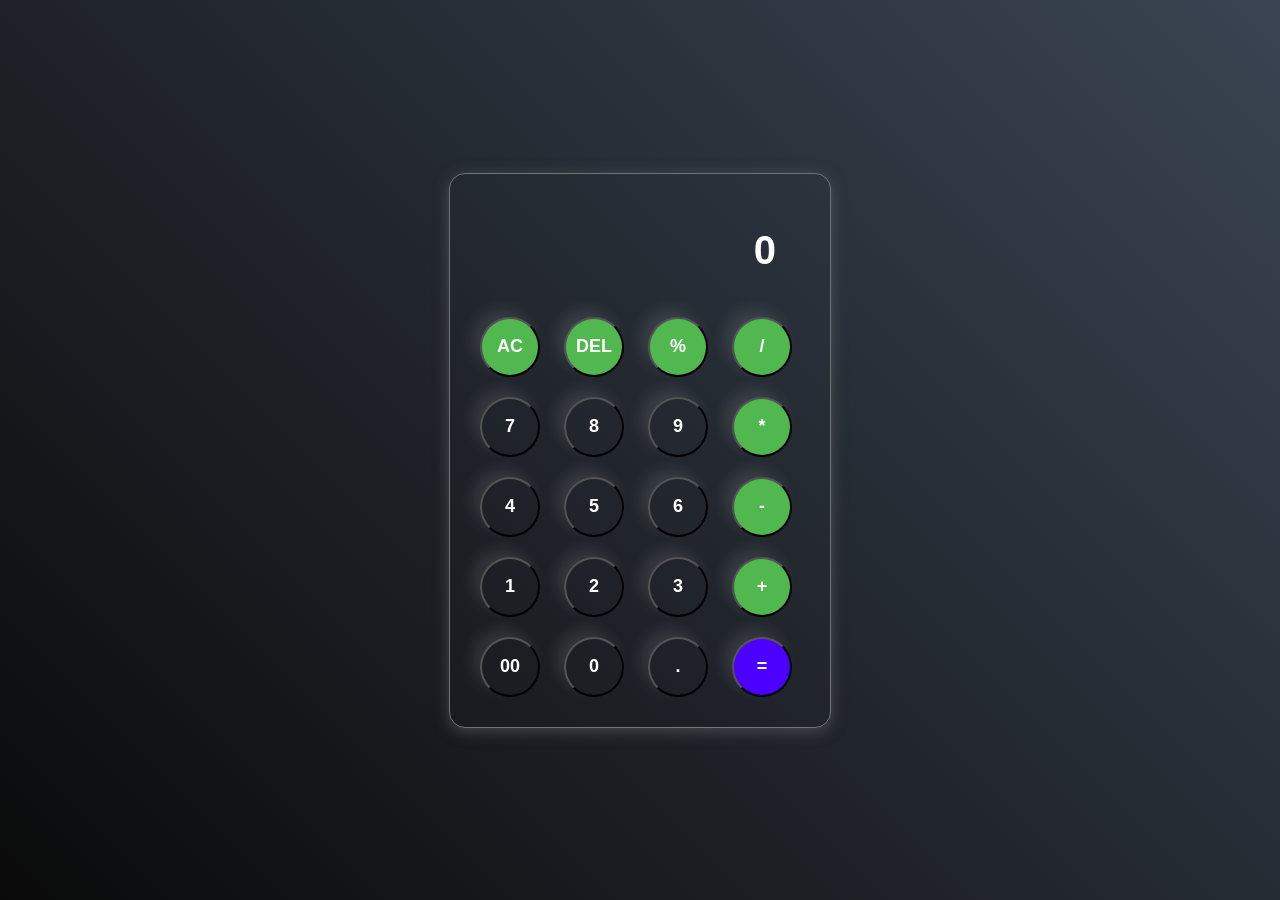
<file: Calculator/index.html>
<!DOCTYPE html>
<html lang="en">
<head>
  <meta charset="UTF-8">
  <meta name="viewport" content="width=device-width, initial-scale=1.0">
  <title>Calculate</title>
  <style>
    *{
      margin: 0;
      padding: 0;
      box-sizing: border-box;
      font-weight: 600;
    }
    body{
      width: 100%;
      height: 100vh;
      display: flex;
      justify-content: center;
      align-items: center;
      background: linear-gradient(45deg, #0a0a0a, #3a4452);
    }

    .calculator{
      border: 1px solid #717377;
      border-radius: 16px;
      padding: 20px;
      background: transparent;
      box-shadow: 0px 3px 15px rgba(113, 115, 119, 0.5);
    }

    input{
      width: 320px;
      border: none;
      padding: 24px;
      margin: 10px;
      background: transparent;
      font-size: 40px;
      text-align: right;
      cursor: pointer;
      color: white;
    }
    input::placeholder{
      color: white;
    }

    button{
      height: 60px;
      width: 60px;
      margin: 10px;
      border-radius: 50%;
      background: transparent;
      color: white;
      font-size: 18px;
      box-shadow: -8px -8px 15px rgba(255, 255, 255, 0.1);
      cursor: pointer;
    }

    .equal{
      background-color: rgb(76, 0, 255);
    }
    .operator{
      background-color: rgb(81, 183, 79);
    }
  </style>
</head>
<body>
  <div class="calculator">
    <input type="text" placeholder="0" id="input">
    <div>
      <button class="operator">AC</button>
      <button class="operator">DEL</button>
      <button class="operator">%</button>
      <button class="operator">/</button>
    </div>
    <div>
      <button>7</button>
      <button>8</button>
      <button>9</button>
      <button class="operator">*</button>
    </div>
    <div>
      <button>4</button>
      <button>5</button>
      <button>6</button>
      <button class="operator">-</button>
    </div>
    <div>
      <button>1</button>
      <button>2</button>
      <button>3</button>
      <button class="operator">+</button>
    </div>
    <div>
      <button>00</button>
      <button>0</button>
      <button>.</button>
      <button class="equal">=</button>
    </div>
  </div>
  <script src="ap.js"></script>
</body>
</html>
</file>
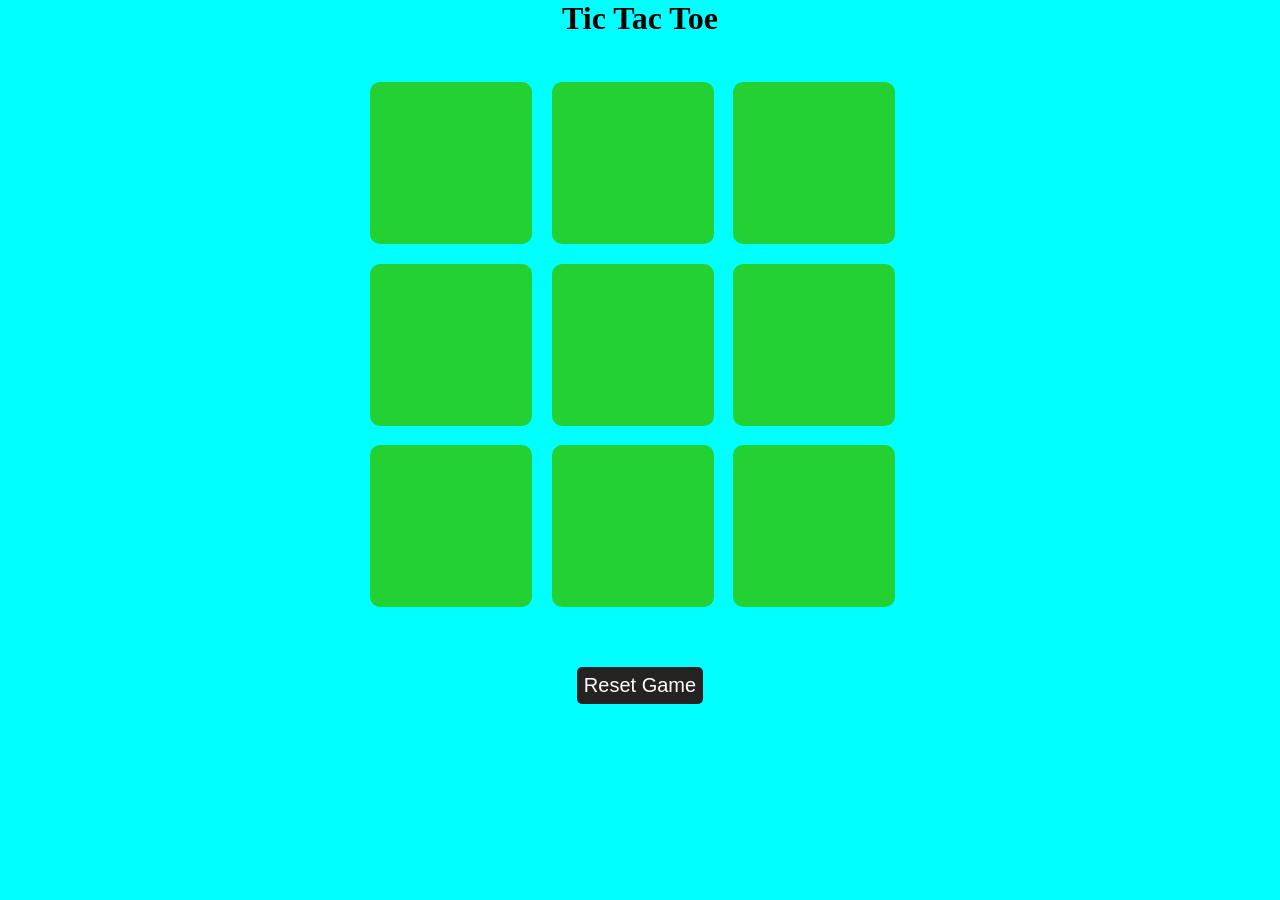
<file: Tic Tac Toe/index.html>
<!DOCTYPE html>
<html lang="en">
<head>
    <meta charset="UTF-8">
    <meta name="viewport" content="width=device-width, initial-scale=1.0">
    <title>Javascript</title>
    <style>
        *{
            margin: 0px;
            padding: 0px;
        }
       body{
        background-color: aqua;
        text-align: center;
       }
       .container{
        height: 70vh;
        display: flex;
        justify-content: center;
        align-items: center;
       }
       .game{
        height: 60vmin;
        width: 60vmin;
        display: grid;
        grid-template-columns: 1fr 1fr 1fr;
        gap: 5px;
       }
       .box{
        height: 18vmin;
        width: 18vmin;
        border-radius: 10px;
        border: none;
        font-size: 4rem;
        background-color: rgb(35, 209, 50);
        color: rgb(11, 11, 137);
       }
       #reset-btn,#newbutton{
         padding: 7px;
         border-radius: 5px;
         border: none;
         font-size: 20px;
         background-color: rgb(37, 34, 34);
         color: #fff;
         cursor: pointer;
       }
       #msg{
        font-size: 3rem;
        color: green;
       }
       .msg-container{
        height: 100vh;

        display: flex;
        flex-direction: column;
        justify-content: center;
        align-items: center;
       }
       .hide{
        display: none;
       }
    </style>
</head>
</body> 
   <div class="msg-container hide">
      <p id="msg">Winner</p>
      <button id="newbutton">New Game</button>
   </div>

   <main>
     <h1>Tic Tac Toe</h1>
     <div class="container">
        <div class="game">
            <button class="box"></button>
            <button class="box"></button>
            <button class="box"></button>
            <button class="box"></button>
            <button class="box"></button>
            <button class="box"></button>
            <button class="box"></button>
            <button class="box"></button>
            <button class="box"></button>
        </div>
     </div>
     <button id="reset-btn">Reset Game</button>
   </main>
   <script src="ap.js"></script>
</body>
</html>
</file>
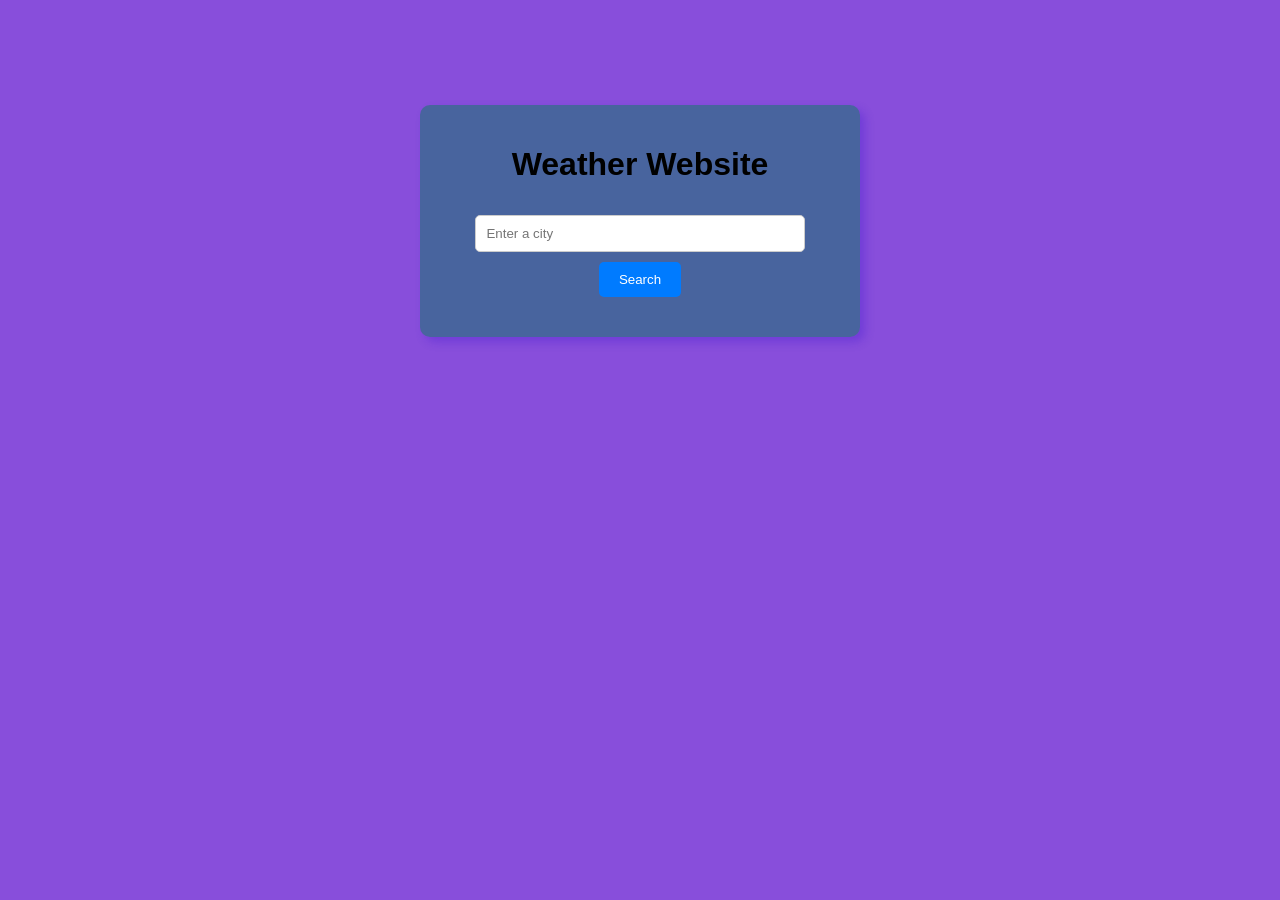
<file: WEATHER APP/index.html>
<!DOCTYPE html>
<html lang="en">
<head>
    <meta charset="UTF-8">
    <meta name="viewport" content="width=device-width, initial-scale=1.0">
    <title>Weather App</title>
    <link rel="stylesheet" href="styles.css">
</head>
<body>
    <div class="container">
        <h1>Weather Website</h1>
        <input type="text" id="locationInput" placeholder="Enter a city">
        <button id="searchButton">Search</button>
        <div class="weather-info">
            <h2 id="location"></h2>
            <p id="temperature"></p>
            <p id="description"></p>
        </div>
    </div>
    <script src="script.js"></script>
</body>
</html>
</file>
<file: WEATHER APP/styles.css>
body {
    font-family: Arial, sans-serif;
    background-color: #884edb;
    font-weight: 600;
}

.container {
    max-width: 400px;
    margin: 0 auto;
    text-align: center;
    padding: 20px;
    background-color: rgba(11, 123, 99, 0.5);
    border-radius: 10px;
    box-shadow: 5px 5px 10px rgba(55, 20, 210, 0.3);
    margin-top: 105px;
    transition: all ease 0.5s;

}
.container:hover{
    box-shadow: 0px 0px 5px #00f0fb,0px 0px 15px #00f0fb;
    -webkit-box-reflect: below 2px linear-gradient(transparent,rgba(55, 20, 210, 0.3));
}

input[type="text"] {
    width: 24vw;
    padding: 10px;
    margin: 10px 0;
    border: 1px solid #ccc;
    border-radius: 5px;
}

button {
    background-color: #007BFF;
    color: #fff;
    border: none;
    padding: 10px 20px;
    border-radius: 5px;
    cursor: pointer;
}
</file>
